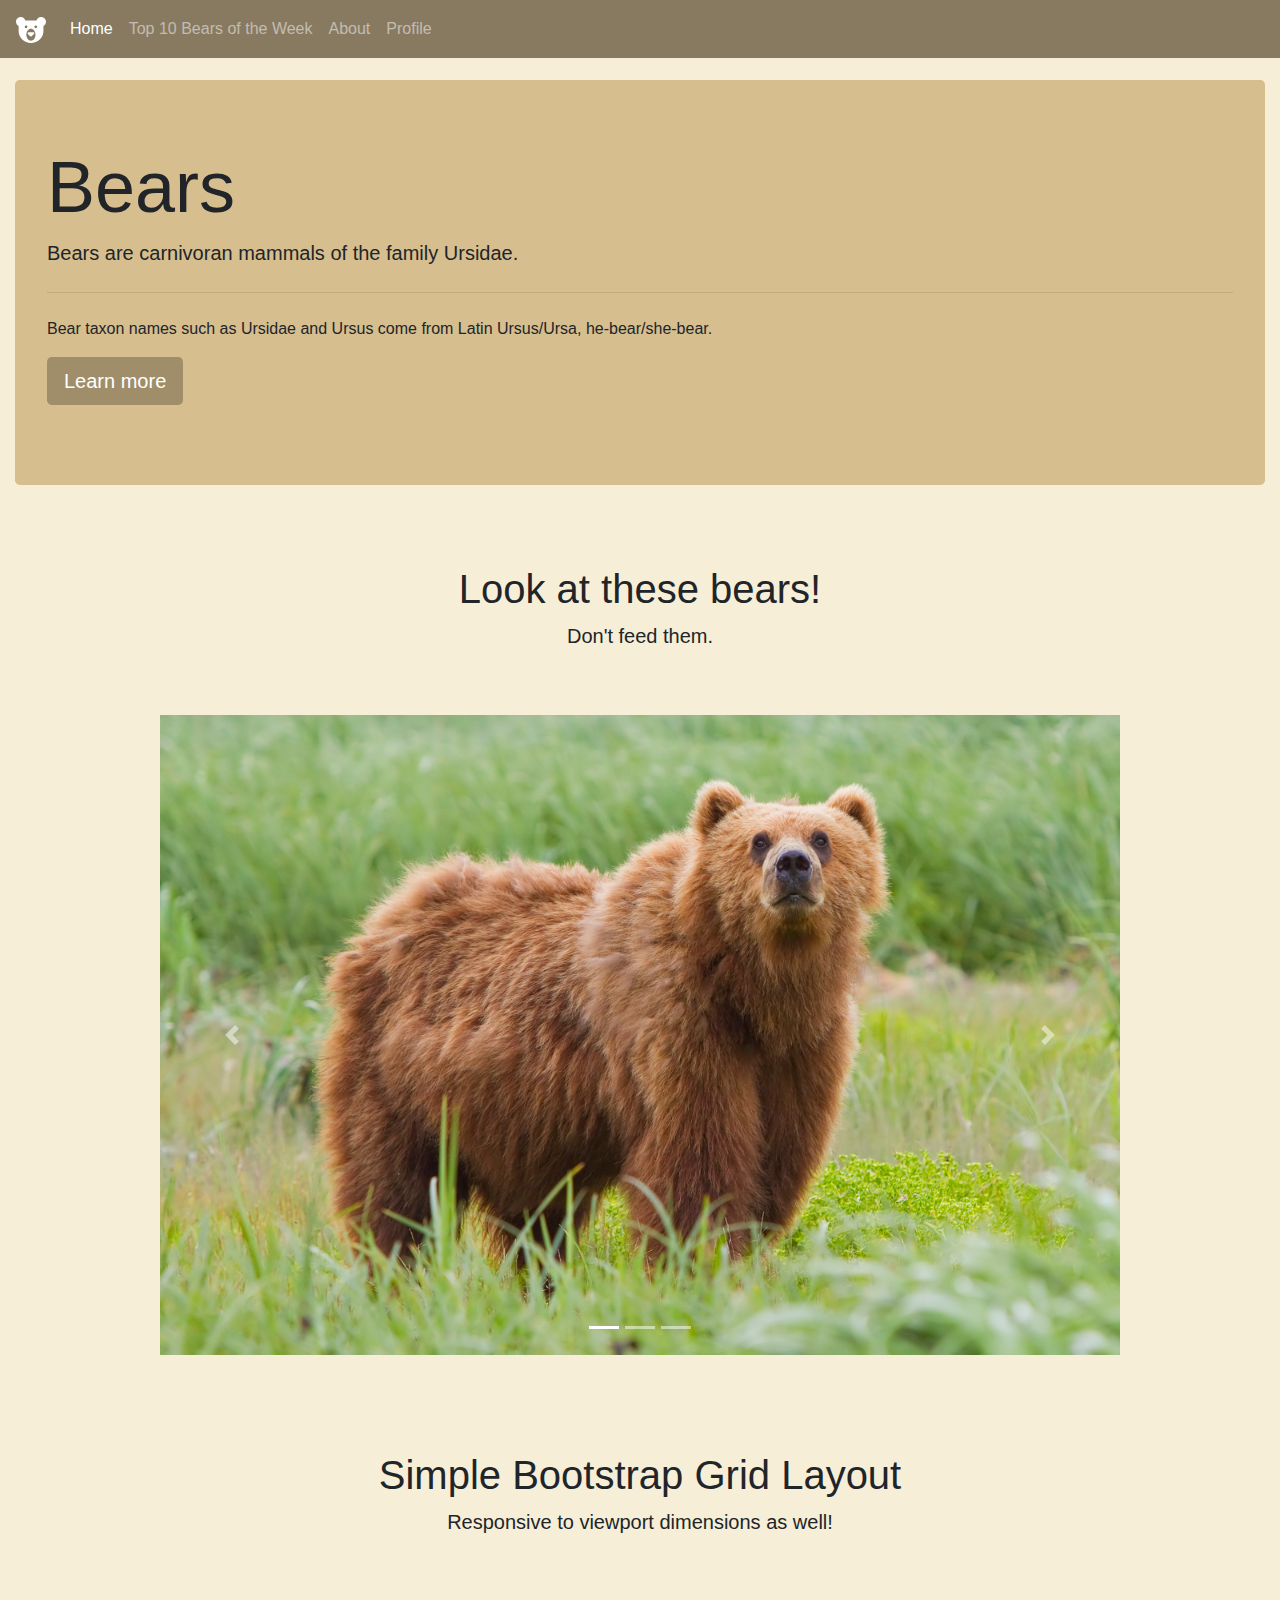
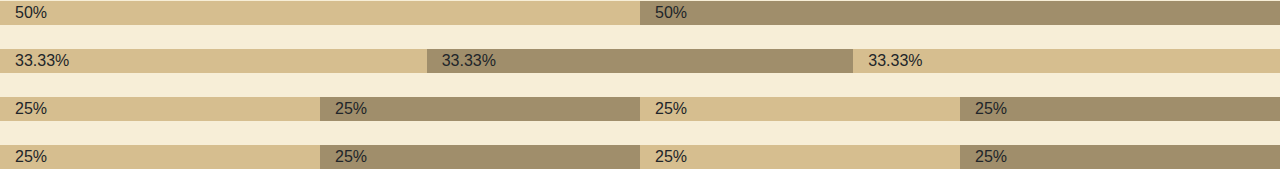
<file: Bootstrap/index.html>
<!DOCTYPE html>

<html lang="en">
  <head>
    <title>Bootstrap Boot Camp</title>
    <meta charset="utf-8">
    <meta name="viewport" content="width=device-width, initial-scale=1, shrink-to-fit=no">
    <!-- Links to stylesheets -->
    <link rel="stylesheet" href="https://maxcdn.bootstrapcdn.com/bootstrap/4.0.0/css/bootstrap.min.css">
    <link href="style.css" type="text/css" rel="stylesheet">
  </head>
  <body>
    <!-- Navigation Bar -->
    <nav class="navbar navbar-expand-md navbar-dark bg-dark fixed-top">
      <!-- Navigation Bar Brand. This can be a company logo or name... really whatever you want! -->
      <a class="navbar-brand" href="#"><img src="images/bearicon.svg" width="30" height="30"></a>
      <!-- This is a hamburger menu. It takes our navbar links and creates a collapsing dropdown menu when on smaller resolutions. -->
      <button class="navbar-toggler" type="button" data-toggle="collapse" data-target="#navbarSupportedContent">
        <span class="navbar-toggler-icon"></span>
      </button>

      <!-- Collapse container -->
      <div class="collapse navbar-collapse" id="navbarSupportedContent">
        <!-- Unordered list of links -->
        <ul class="navbar-nav">
          <li class="nav-item active">
            <a class="nav-link" href="#">Home</a>
          </li>
          <li class="nav-item">
            <a class="nav-link" href="#">Top 10 Bears of the Week</a>
          </li>
          <li class="nav-item">
            <a class="nav-link" href="#">About</a>
          </li>
          <li class="nav-item">
            <a class="nav-link" href="#">Profile</a>
          </li>
        </ul>
      </div>
    </nav>

    <!-- Main Container for the Jumbotron -->
    <main role="main" class="container-fluid">
      <!-- Jumbotron -->
      <div class="jumbotron">
        <!-- Main Header -->
        <h1 class="display-3">Bears</h1>
        <!-- Lead detail -->
        <p class="lead">Bears are carnivoran mammals of the family Ursidae.</p>
        <!-- Horizontal Rule -->
        <hr class="my-4">
        <!-- Unstyled detail -->
        <p>Bear taxon names such as Ursidae and Ursus come from Latin Ursus/Ursa, he-bear/she-bear.</p>
        <!-- Lead Paragraph containing buttons -->
        <p class="lead">
          <a class="btn btn-primary btn-lg" href="#" role="button">Learn more</a>
        </p>
      </div>
    </main>

    <!-- A simple banner. This isn't a Bootstrap class, it's just one I defined. -->
    <div class="simple-banner">
      <h1>Look at these bears!</h1>
      <p class="lead">Don't feed them.</p>
    </div>

    <!-- Carousel -->
    <div id="myCarousel" class="carousel slide" data-ride="carousel">
      <!-- Indicators -->
      <ul class="carousel-indicators">
        <li data-target="#myCarousel" data-slide-to="0" class="active"></li>
        <li data-target="#myCarousel" data-slide-to="1"></li>
        <li data-target="#myCarousel" data-slide-to="2"></li>
      </ul>
      <!-- Slideshow -->
      <div class="carousel-inner">
        <div class="carousel-item active">
          <img src="images/bear1.jpg">
          <!-- You can add captions and sub captions to your carousel. Uncomment the line below to see an example. -->
          <!-- <div class="carousel-caption"> <h3>LVL 1 Grizzly Bear</h3> <p>Bear bear bear bear.</p></div> -->
        </div>
        <div class="carousel-item">
          <img src="images/bear2.jpg">
        </div>
        <div class="carousel-item">
          <img src="images/bear3.jpg">
        </div>
      </div>

      <!-- Left / Right Buttons -->
      <a class="carousel-control-prev" href="#myCarousel" data-slide="prev">
        <span class="carousel-control-prev-icon"></span>
      </a>
      <a class="carousel-control-next" href="#myCarousel" data-slide="next">
        <span class="carousel-control-next-icon"></span>
      </a>
    </div>

    <br><br>

    <!-- A simple banner. This isn't a Bootstrap class, it's just one I defined. -->
    <div class="simple-banner">
      <h1>Simple Bootstrap Grid Layout</h1>
      <p class="lead">Responsive to viewport dimensions as well!</p>
    </div>

    <!-- Grid Layout -->
    <div class="container-fluid">
      <!-- Grid Row -->
        <div class="row">
          <div class="col-sm-6 light-brown">50%</div>
          <div class="col-sm-6 brown">50%</div>
        </div>
        <br>

        <!-- Grid Row -->
        <div class="row">
          <div class="col-sm-4 light-brown">33.33%</div>
          <div class="col-sm-4 brown">33.33%</div>
          <div class="col-sm-4 light-brown">33.33%</div>
        </div>
        <br>

        <!-- Grid Row -->
        <div class="row">
          <div class="col-sm light-brown">25%</div>
          <div class="col-sm brown">25%</div>
          <div class="col-sm light-brown">25%</div>
          <div class="col-sm brown">25%</div>
        </div>
        <br>

        <!-- Grid Row -->
        <div class="row">
          <div class="col light-brown">25%</div>
          <div class="col brown">25%</div>
          <div class="col light-brown">25%</div>
          <div class="col brown">25%</div>
        </div>
    </div>

    <!-- Links to scripts -->
    <!-- I like to put them down here for faster loading -->
    <script src="https://ajax.googleapis.com/ajax/libs/jquery/3.3.1/jquery.min.js"></script>
    <script src="https://maxcdn.bootstrapcdn.com/bootstrap/4.0.0/js/bootstrap.min.js"></script>
  </body>
</html>
</file>
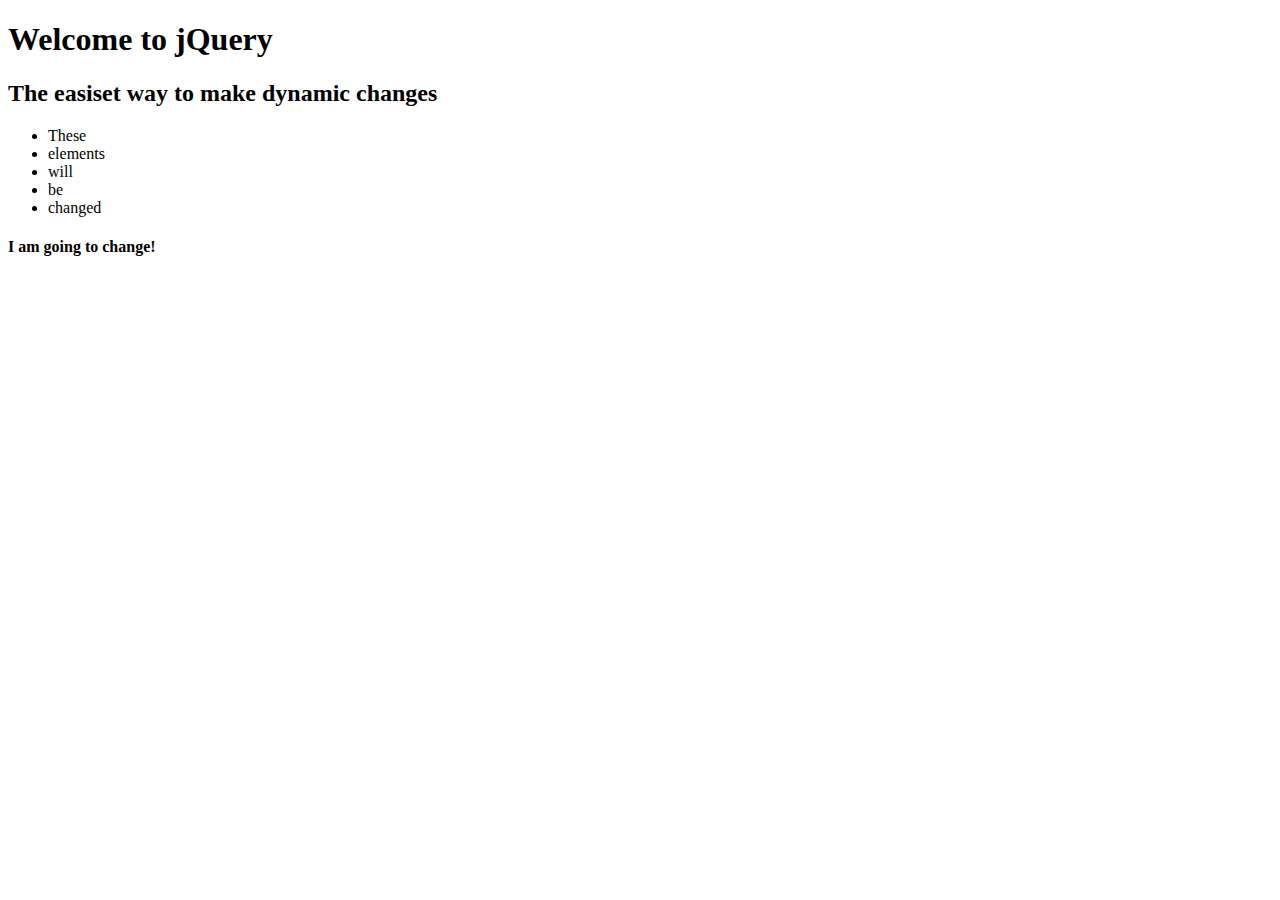
<file: jQuery/index.html>
<!-- jQuery tutorial -->
<!-- NOTE: ALWAYS include jQuery before JavaScript -->
<!DOCTYPE html>
<html>
<head>
    <meta charset="utf-8" />
    <title>Info Sessions</title>
    <script src="http://code.jquery.com/jquery-3.3.1.min.js" integrity="sha256-FgpCb/KJQlLNfOu91ta32o/NMZxltwRo8QtmkMRdAu8=" crossorigin="anonymous"></script>
    <script src="main.js"></script>
</head>
<body>
    <h1>Welcome to jQuery</h1>
    <h2>The easiset way to make dynamic changes</h2>

    <ul>
        <li id="first">These</li>
        <li>elements</li>
        <li class="pink">will</li>
        <li class="pink">be</li>
        <li>changed</li>
    </ul>

    <h4>I am going to change!</h4>
</body>
</html>
</file>
<file: Bootstrap/style.css>
body {
  padding-top: 5rem;
  background-color: rgb(247, 238, 215);
}

.simple-banner {
  padding: 3rem 1.5rem;
  text-align: center;
}

.carousel-inner img {
  width: auto;
  height: 50vw;
  max-height: 50vw;
}

#myCarousel {
  height: 50vw !important;
  margin-left: 12.5vw;
  margin-right: 12.5vw;
  /*background-color: pink;*/
}

.bg-dark {
  background-color: rgb(135, 122, 97) !important;
}

.jumbotron {
  background-color: rgb(214, 190, 143);
}

.btn {
  background-color: rgb(160, 142, 107);
  border-color: rgb(160, 142, 107, 0);
}

.btn:hover {
  background-color: rgb(135, 122, 97);
  border-color: rgb(135, 122, 97, 0);
}

.brown {
  background-color:rgb(160, 142, 107);
}

.light-brown {
  background-color:rgb(214, 190, 143);
}

/*.col-sm {
  max-width: 75%;
}*/
</file>
